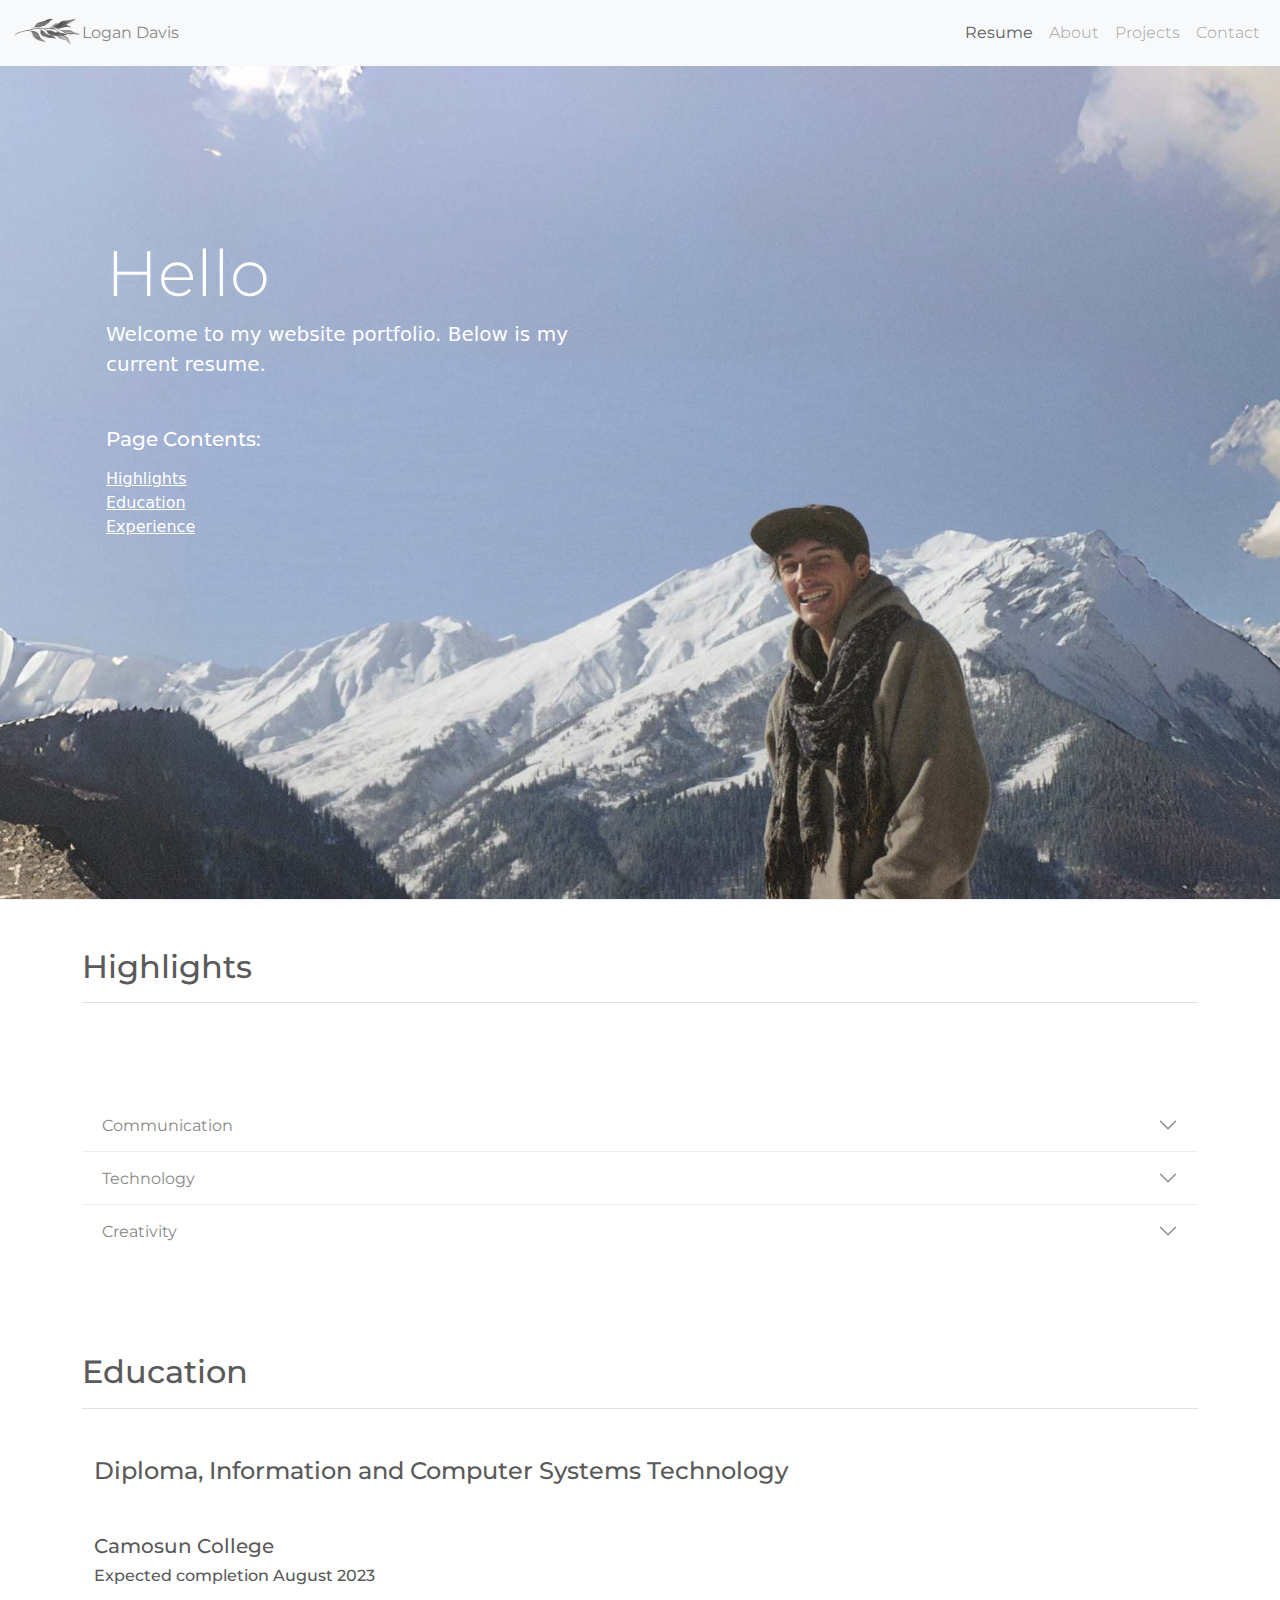
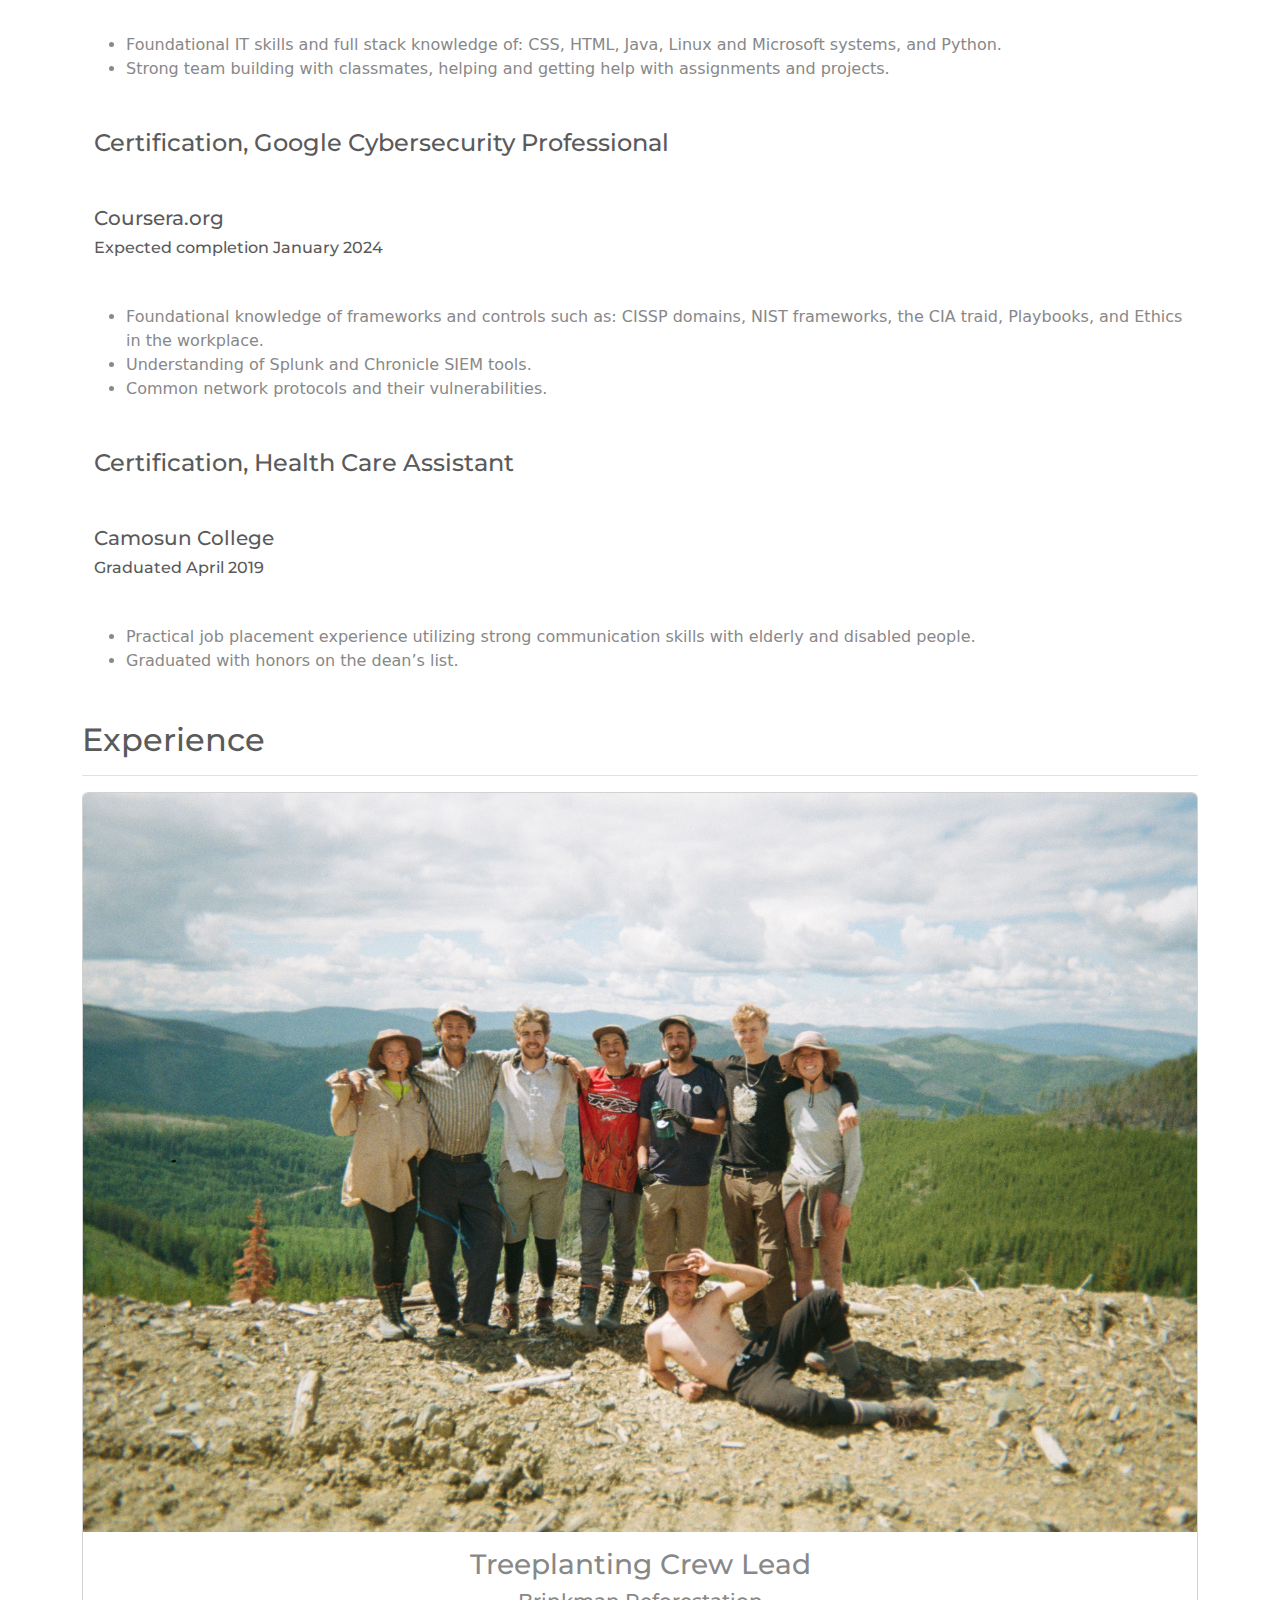
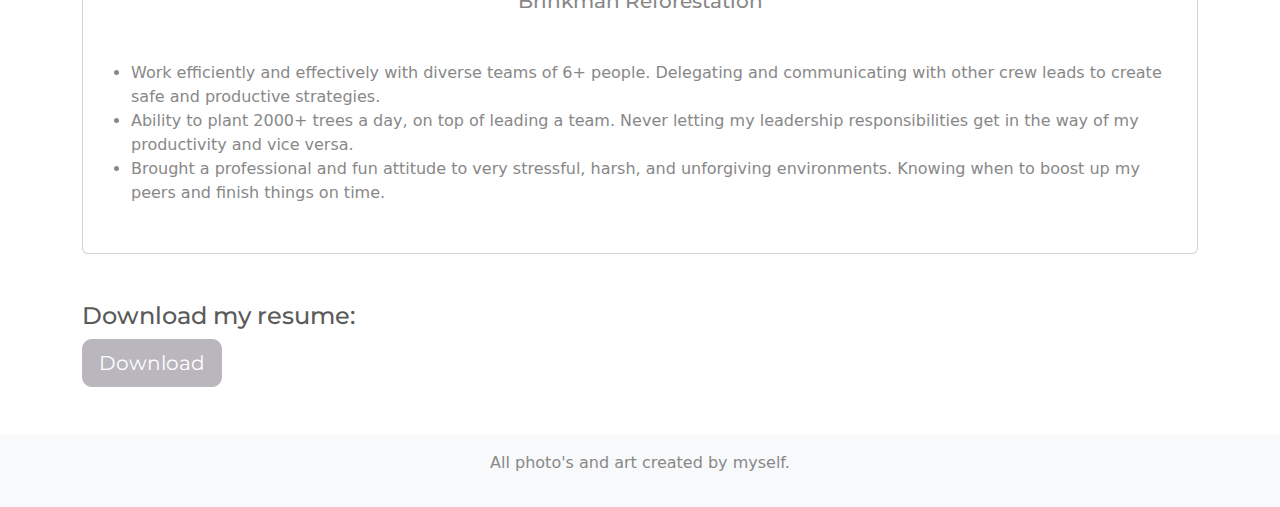
<file: index.html>
<!doctype html>
<html lang="en">
  <head>
    <!-- Required meta tags -->
    <meta charset="utf-8">
    <meta name="viewport" content="width=device-width, initial-scale=1">
    <!-- Bootstrap CSS -->
    <link href="https://cdn.jsdelivr.net/npm/bootstrap@5.3.2/dist/css/bootstrap.min.css" rel="stylesheet" integrity="sha384-T3c6CoIi6uLrA9TneNEoa7RxnatzjcDSCmG1MXxSR1GAsXEV/Dwwykc2MPK8M2HN" crossorigin="anonymous">
    <link rel="stylesheet" type="text/css" href="css/resumeStyles.css">
    <link rel="stylesheet" type="text/css" href="css/bootstrap.css">
    <title>Logan Davis Portfolio</title>
  </head>
  <body>
    <!-- n a v b a r -->
    <nav class="navbar fixed-top navbar-expand-sm bg-light">
      <div class="container-fluid">
		<img src="images/plant1.png" width="70" height="50">
        <p style="margin-bottom: 0rem;">Logan Davis</p>
        <button class="navbar-toggler" type="button" data-bs-toggle="collapse" data-bs-target="#navbar-main">
          <span class="navbar-toggler-icon"></span>
        </button>
        <div class="collapse navbar-collapse justify-content-end" id="navbar-main">
          <ul class="navbar-nav">
            <li class="nav-item">
              <a href="index.html" class="nav-link active">Resume</a>
            </li>
            <li class="nav-item">
              <a href="aboutFinal.html" class="nav-link">About</a>
            </li>
            <li class="nav-item">
              <a href="projectsFinal.html" class="nav-link">Projects</a>
            </li>
            <li class="nav-item">
              <a href="contactFinal.html" class="nav-link">Contact</a>
            </li>
          </ul>
        </div>
      </div>
    </nav>
    <!-- v i d e o  &  h e r o  -->
	
	<header id="bgimage" class="border-bottom">
	  <div class="container h-100">
		<div class="row h-100">
		  <div class="col-md-6 d-flex align-items-center">
			<div id="helloBox" class="p-4  rounded">
			  <h1 class="display-3 text-white">Hello</h1>
			  <p class="lead text-white mb-0">Welcome to my website portfolio. Below is my current resume.</p>
			  <h5 class="mt-5 text-white">Page Contents:</h5>
			  <ul class="list-unstyled mt-3 text-white">
				<li><a href='#highlights'>Highlights</a></li>
				<li><a href='#education'>Education</a></li>
				<li><a href='#experience'>Experience</a></li>
			  </ul>
			</div>
		  </div>
		</div>
	  </div>
	</header>
	
    <!-- s e c t i o n  1 -->
    <section class="section " id="highlights">
      <div class="container mt-5 mb-5">
        <h2 class="mt-5">Highlights</h2>
        <hr>
        <div class="row mt-5">
          <div class="accordion accordion-flush mt-5 mb-5 col-sm" id="highlightAccord">
            <div class="accordion-item">
              <h2 class="accordion-header" id="flush-headingOne">
                <button class="accordion-button collapsed" type="button" data-bs-toggle="collapse" data-bs-target="#flush-collapseOne" aria-expanded="false" aria-controls="flush-collapseOne"> Communication </button>
              </h2>
              <div id="flush-collapseOne" class="accordion-collapse collapse" aria-labelledby="flush-headingOne" data-bs-parent="#accordionFlushExample">
                <div class="accordion-body">Having 8 years experience working with large and diverse teams planting trees, 3 of which working as a crew lead, I have gained exceptional communication skills. I have learned how to teach and delegate inexperienced, new planters as well as plan and work alongside professionals in the silviculture industry.</div>
              </div>
            </div>
            <div class="accordion-item">
              <h2 class="accordion-header" id="flush-headingTwo">
                <button class="accordion-button collapsed" type="button" data-bs-toggle="collapse" data-bs-target="#flush-collapseTwo" aria-expanded="false" aria-controls="flush-collapseTwo"> Technology </button>
              </h2>
              <div id="flush-collapseTwo" class="accordion-collapse collapse" aria-labelledby="flush-headingTwo" data-bs-parent="#accordionFlushExample">
                <div class="accordion-body">I have an optimistic passion for technology and strong desire to learn new skills and systems in the field. During my first year as an Information and Computer Systems student at Camosun college, I have learned foundational and valuable skills in programming (Java, Python), networking and administration (Linux and Microsoft Shells), and web development (CSS, HTML, Javascript). </div>
              </div>
            </div>
            <div class="accordion-item">
              <h2 class="accordion-header" id="flush-headingThree">
                <button class="accordion-button collapsed" type="button" data-bs-toggle="collapse" data-bs-target="#flush-collapseThree" aria-expanded="false" aria-controls="flush-collapseThree"> Creativity </button>
              </h2>
              <div id="flush-collapseThree" class="accordion-collapse collapse" aria-labelledby="flush-headingThree" data-bs-parent="#accordionFlushExample">
                <div class="accordion-body">Using computer systems as a medium to create digital art and music, I have learned how to bring a fun and creative outlook wherever I go. It has also taught me how learn the ins and outs of new software very quickly. My creativity makes me a keen problem solver and I will rise to any challenge if given the opportunity.</div>
              </div>
            </div>
          </div>
        </div>
      </div>
    </section>
	
    <!-- s e c t i o n  2 -->
    <section class="section" id="education">
      <div class="container mt-5 mb-5">
        <h2 class="mt-5">Education</h2>
        <hr>
        <div class="container">
          <h4 class="mt-5 mb-5">Diploma, Information and Computer Systems Technology</h4>
          <h5>Camosun College</h5>
          <h6>Expected completion August 2023</h6>
          <ul class="mt-5 mb-5">
            <li>Foundational IT skills and full stack knowledge of: CSS, HTML, Java, Linux and Microsoft systems, and Python.</li>
            <li>Strong team building with classmates, helping and getting help with assignments and projects.</li>
          </ul>
		  <h4 class="mt-5 mb-5">Certification, Google Cybersecurity Professional</h4>
          <h5>Coursera.org</h5>
          <h6>Expected completion January 2024</h6>
          <ul class="mt-5 mb-5">
            <li>Foundational knowledge of frameworks and controls such as: CISSP domains, NIST frameworks, the CIA traid, Playbooks, and Ethics in the workplace.</li>
            <li>Understanding of Splunk and Chronicle SIEM tools.</li>
			<li>Common network protocols and their vulnerabilities. </li>
          </ul>
          <h4 class="mt-5 mb-5">Certification, Health Care Assistant</h4>
          <h5>Camosun College</h5>
          <h6>Graduated April 2019</h6>
          <ul class="mt-5 mb-5">
            <li>Practical job placement experience utilizing strong communication skills with elderly and disabled people.</li>
            <li>Graduated with honors on the dean&rsquo;s list.</li>
          </ul>
        </div>
      </div>
    </section>
    <!-- s e c t i o n  3 -->
    <section class="section" id="experience">
      <div class="container mt-5 mb-5">
        <h2 class="mt-5">Experience</h2>
        <hr>
        <div class="card mb-3 ">
          <img src="images/resume/treeplanting.jpg" class="card-img-top" alt="...">
          <div class=" mb-3 card-body">
            <h3 class="card-title text-center">Treeplanting Crew Lead</h3>
            <h5 class="mb-5 text-center">Brinkman Reforestation</h5>
            <div class="text-left">
              <ul>
                <li>Work efficiently and effectively with diverse teams of 6+ people. Delegating and communicating with other crew leads to create safe and productive strategies.</li>
                <li>Ability to plant 2000+ trees a day, on top of leading a team. Never letting my leadership responsibilities get in the way of my productivity and vice versa.</li>
                <li>Brought a professional and fun attitude to very stressful, harsh, and unforgiving environments. Knowing when to boost up my peers and finish things on time.</li>
              </ul>
            </div>
          </div>
        </div>
        <div class="mb-5 mt-5">
          <h4> Download my resume: </h4>
          <a class="btn btn-secondary btn-lg" href="downloads/LoganDavisResume.pdf" download>Download</a>
        </div>
      </div>
      <!-- f o o t e r  -->
    </section>
    <footer class="py-3 bg-light text-center">
      <div class="container">
        <p>All photo's and art created by myself.</p>
      </div>
    </footer>
    <script src="https://cdn.jsdelivr.net/npm/bootstrap@5.3.2/dist/js/bootstrap.bundle.min.js" integrity="sha384-C6RzsynM9kWDrMNeT87bh95OGNyZPhcTNXj1NW7RuBCsyN/o0jlpcV8Qyq46cDfL" crossorigin="anonymous"></script>
  </body>
</html>
</file>
<file: css/resumeStyles.css>
body, html {
	height: 100%;
}

/* section heights*/

.section {
	width: 100%;
}

header {
  position: relative;
  height: 100vh;
  min-height: 25rem;
  color:black;
  width: 100%;
  overflow: hidden;
}

/*header settings*/

#bgimage {
  background-image: url('../images/resume/mountain.jpg');
  background-size: cover;
  background-position: center;
}

#helloBox {
	margin-bottom: 20%;
}

@media only screen and (max-width: 500px) {
	

#bgimage {
	
	background-image:url('../images/resume/mountainMobile.jpg'); 
	background-size: cover; 
	background-position: center;
	height: 100vh;
	}
}
</file>
